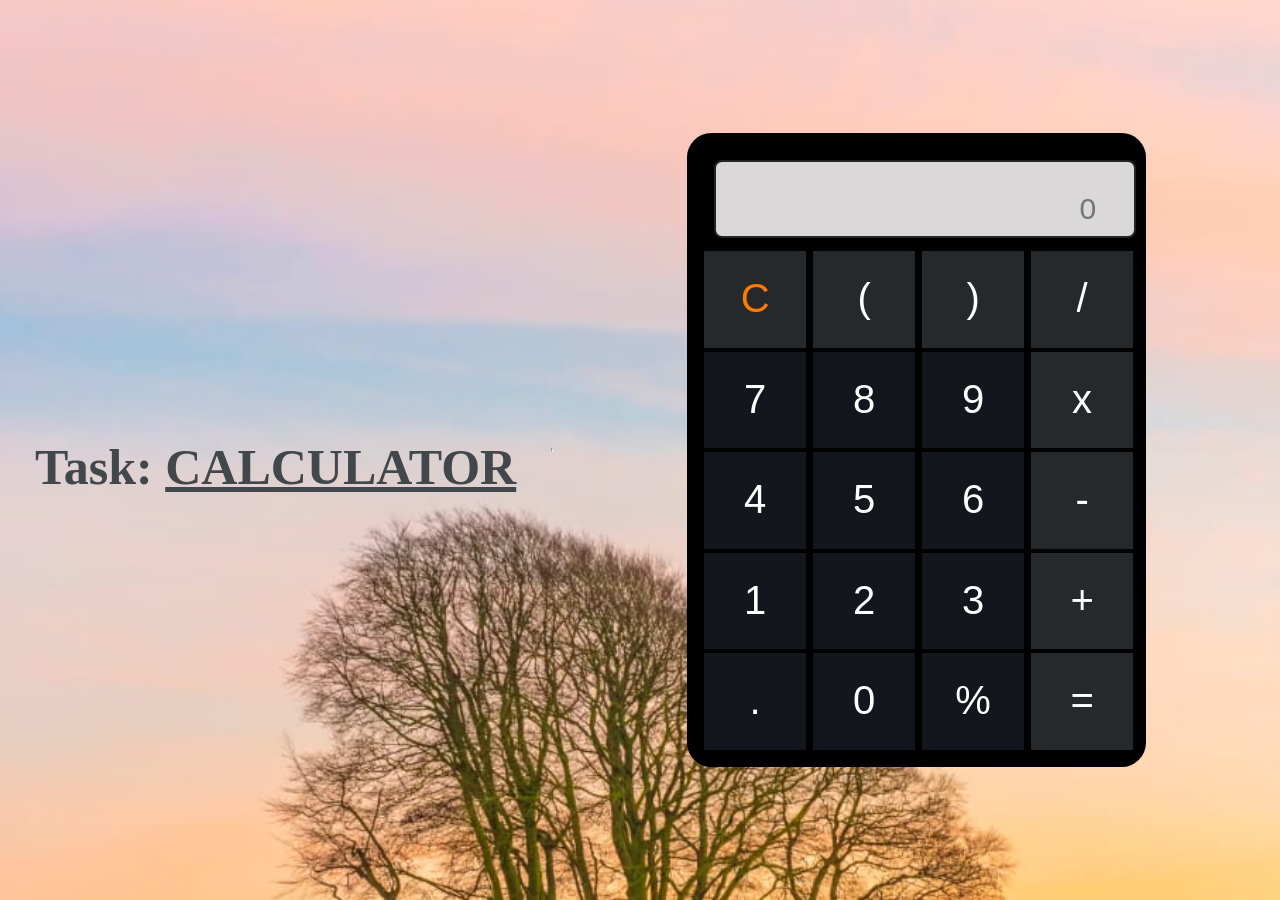
<file: Calculator-project/index.html>
<!DOCTYPE html>
<html lang="en">
    
<head>
    <meta charset="UTF-8">
    <meta http-equiv="X-UA-Compatible" content="IE=edge">
    <meta name="viewport" content="width=device-width, initial-scale=1.0">
    <title>Calculator</title>
    <link rel="stylesheet" type="text/css" href="stylec.css">
</head>
<body>
    
    <h1> Task: <u>CALCULATOR</u></h1>
    <br/> <br/><hr /> <br /> <br/> 

    <div id="container" class="container">
        <form name="calculator">
            <div class="wrapper">
                    <!-- Input Section -->
                <div class="InputArea">
                    <input id="inputBox" type="text" name="userInput" placeholder="0" disabled/>
                </div>
                <!-- Button Section -->
                <div class="buttons">

                    <div class="btnC btnr1">
                        <input id="ButtonC" type="button" value="C" />
                    </div>
                    <div class="btnMod btnr1">
                        <input id="Button(" type="button" value="(" />
                    </div>
                    <div class="btnSign btnr1">
                        <input id="Button)" type="button" value=")" />
                    </div>
                    <div class="btnD btnr1">
                        <input id="Button/" type="button" value="/" />
                    </div>
                    <div class="btn7 btnr2">
                        <input id="Button7" type="button" value="7" />
                    </div>
                    <div class="btn8 btnr2">
                        <input id="Button8" type="button" value="8" />
                    </div>
                    <div class="btn9 btnr2">
                        <input id="Button9" type="button" value="9" />
                    </div>
                    <div class="btnX btnr1">
                        <input id="Button*" type="button" value="x" />
                    </div>
                    <div class="btn4 btnr2">
                        <input id="Button4" type="button" value="4" />
                    </div>
                    <div class="btn5 btnr2">
                        <input id="Button5" type="button" value="5" />
                    </div>
                    <div class="btn6 btnr2">
                        <input id="Button6" type="button" value="6" />
                    </div>
                    <div class="btnM btnr1">
                        <input id="Button-" type="button" value="-" />
                    </div>
                    <div class="btn1 btnr2">
                        <input id="Button1" type="button" value="1" />
                    </div>
                    <div class="btn2 btnr2">
                        <input id="Button2" type="button" value="2" />
                    </div>
                    <div class="btn3 btnr2">
                        <input id="Button3" type="button" value="3" />
                    </div>
                    <div class="btnAdd btnr1">
                        <input id="Button+" type="button" value="+" />
                    </div>
                    <div class="btnDecimal btnr2">
                        <input id="Button." type="button" value="." />
                    </div>
                    <div class="btn0 btnr2">
                        <input id="Button0" type="button" value="0" />
                    </div>
                    <div class="btnBack btnr2">
                        <input id="Button%" type="button" value="%" />
                    </div>
                    <div class="btnEq btnr1">
                        <input id="Button=" type="button" value="=" />
                    </div>
                </div>
            </div>
        </form>
        <br/>
        <br/>
        <br/>
    </div>
    <script type="text/javascript" src="script.js"></script>
    
    
</body>

</html>
</file>
<file: Calculator-project/stylec.css>
* {
    padding: 0;
    margin: 0;
  }
  
  html{
      background-color: #d9f4ff;
  }
  
  hr {
      height: 2px;
      background-color: aqua;
  }
  
  h1{
      text-align: center;
      color: #42474b;
      height: 25px;
      font-size: 50px;
      padding: 35px;
  }
  
  .wrapper {
    display: grid;
    height: 600px;
    grid-template-rows: 100px 1fr;
    grid-template-columns: 1fr;
    grid-gap: 1px;
    
  }
  
  .buttons {
    display: grid;
    grid-template-rows: repeat(5, 1fr);
    grid-template-columns: repeat(4, 1fr);
    grid-gap: 4px;

  }
  
  .container {
    width: 425px;
    height: 600px;
    border: 2px solid black;
    border-radius: 10px;
    background-color: #000000;
    margin: 0 auto;
    padding: auto;
    box-shadow: 0px 0px 0px 15px rgba(0, 0, 0, 2);
  }
  
  .inputArea {
    background-color: #5b6d7c;
    grid-column: 1/2;
    display: block;
  }
  
  input[type="text"] {
    box-sizing: border-box;
    margin-top: 10px;
    margin-left: 10px;
    padding-top: 30px;
    padding-right: 38px;
    padding-bottom: 10px;
    font-size: 30px;
    background-color: rgb(218, 216, 216);
    text-align: right;
    border: 2px solid rgb(37, 37, 37);
    border-radius: 8px;
  }
/*   
  input[type=button]:hover {
    background-color: #8c8c8c;
  } */

  input[type="text"]:disabled {
    color:#000000;
  }
  
  .btnr1 {
    background: #25292c;
    text-align: center;
    width: 102px;
  }
  
  .btnr2 {
    background: #13171d;
    text-align: center;
    width: 102px;
  }
  
  .btnr1 > input {
    background: transparent;
    border: none;
    justify-content: center;
    align-self: end;
    color: white;
    font-size: 2.5em;
    margin-top: 25px;
  }
  
  .btnr2 > input {
    background: transparent;
    border: none;
    justify-content: center;
    align-self: end;
    color: white;
    font-size: 2.5em;
    margin-top: 25px;
  }
  
  .btnC > input {
    color: #ff7a00 !important;
  }

  body{
    width: 100%;
    height: 100vh;
    background: url('new\ pic.jpg')no-repeat;
    background-size: cover;
    display: flex;
    justify-content: center;
    align-items: center;
    font-size: 1rem;
  }
</file>
<file: codealpha_calculator/stylec.css>
* {
    padding: 0;
    margin: 0;
  }
  
  html{
      background-color: #d9f4ff;
  }
  
  hr {
      height: 2px;
      background-color: aqua;
  }
  
  h1{
      text-align: center;
      color: #42474b;
      height: 25px;
      font-size: 50px;
      padding: 35px;
  }
  
  .wrapper {
    display: grid;
    height: 600px;
    grid-template-rows: 100px 1fr;
    grid-template-columns: 1fr;
    grid-gap: 1px;
    
  }
  
  .buttons {
    display: grid;
    grid-template-rows: repeat(5, 1fr);
    grid-template-columns: repeat(4, 1fr);
    grid-gap: 4px;

  }
  
  .container {
    width: 425px;
    height: 600px;
    border: 2px solid black;
    border-radius: 10px;
    background-color: #000000;
    margin: 0 auto;
    padding: auto;
    box-shadow: 0px 0px 0px 15px rgba(0, 0, 0, 2);
  }
  
  .inputArea {
    background-color: #5b6d7c;
    grid-column: 1/2;
    display: block;
  }
  
  input[type="text"] {
    box-sizing: border-box;
    margin-top: 10px;
    margin-left: 10px;
    padding-top: 30px;
    padding-right: 38px;
    padding-bottom: 10px;
    font-size: 30px;
    background-color: rgb(218, 216, 216);
    text-align: right;
    border: 2px solid rgb(37, 37, 37);
    border-radius: 8px;
  }
/*   
  input[type=button]:hover {
    background-color: #8c8c8c;
  } */

  input[type="text"]:disabled {
    color:#000000;
  }
  
  .btnr1 {
    background: #25292c;
    text-align: center;
    width: 102px;
  }
  
  .btnr2 {
    background: #13171d;
    text-align: center;
    width: 102px;
  }
  
  .btnr1 > input {
    background: transparent;
    border: none;
    justify-content: center;
    align-self: end;
    color: white;
    font-size: 2.5em;
    margin-top: 25px;
  }
  
  .btnr2 > input {
    background: transparent;
    border: none;
    justify-content: center;
    align-self: end;
    color: white;
    font-size: 2.5em;
    margin-top: 25px;
  }
  
  .btnC > input {
    color: #ff7a00 !important;
  }

  body{
    width: 100%;
    height: 100vh;
    background: url('new\ pic.jpg')no-repeat;
    background-size: cover;
    display: flex;
    justify-content: center;
    align-items: center;
    font-size: 1rem;
  }
</file>
